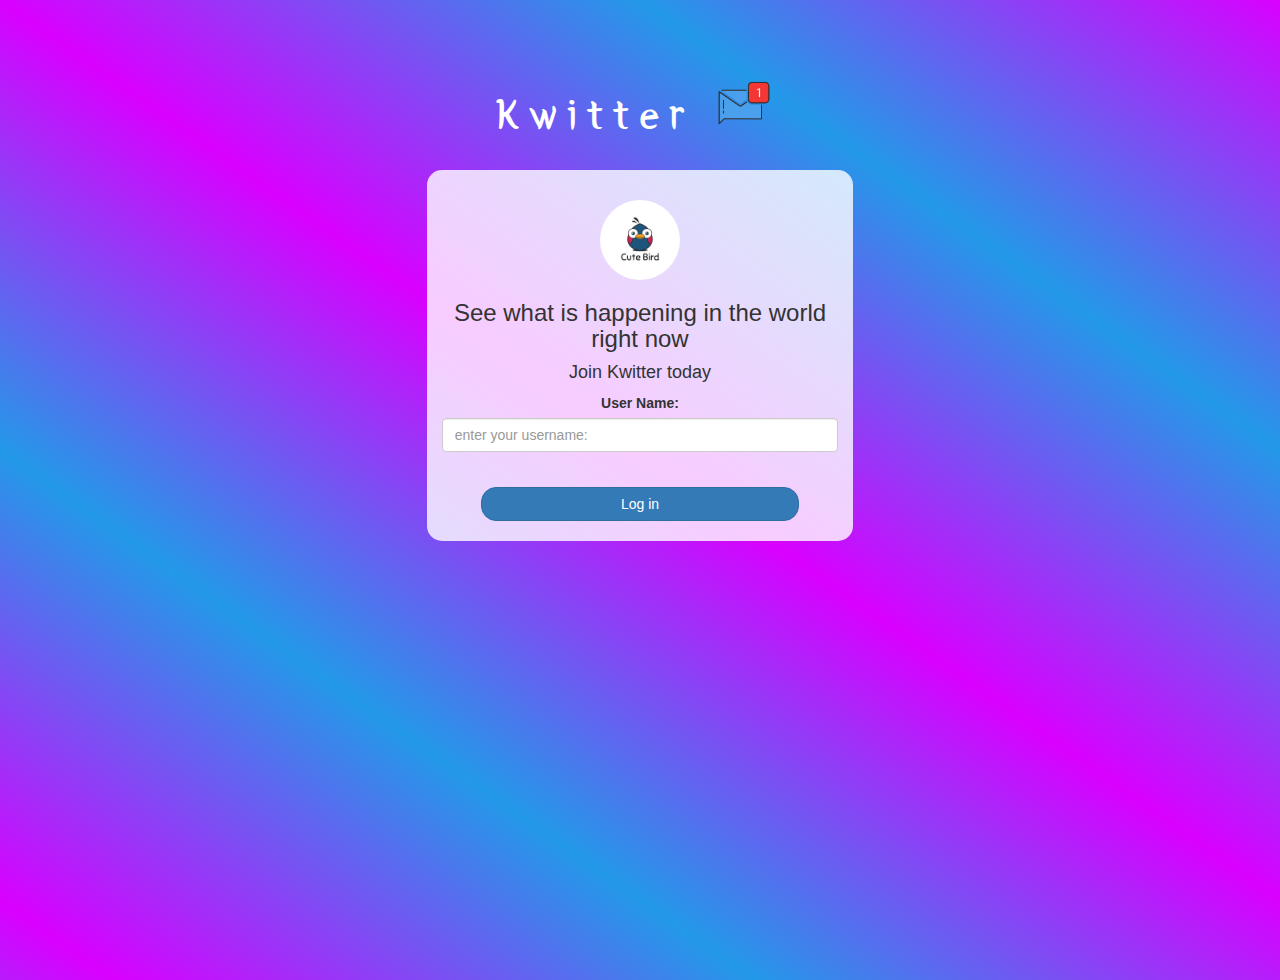
<file: index.html>
<!DOCTYPE html>
<html>
<head>
	<title>Kwitter</title>
<link href="https://fonts.googleapis.com/css?family=Yeon+Sung&display=swap" rel="stylesheet"><meta name="viewport" content="width=device-width, initial-scale=1">

<link rel="stylesheet" href="https://maxcdn.bootstrapcdn.com/bootstrap/3.4.0/css/bootstrap.min.css">
<script src="https://ajax.googleapis.com/ajax/libs/jquery/3.4.1/jquery.min.js"></script>
<script src="https://maxcdn.bootstrapcdn.com/bootstrap/3.4.0/js/bootstrap.min.js"></script>

<link rel="stylesheet" type="text/css" href="style.css">
<script src="kwitter.js"></script>
</head>
<body>
<center>
	<h1 class="header">	
		Kwitter	<sup>
	<img src="m2.png">
	</sup>
</h1>
	<div class="col-lg-4 col-md-6 col-sm-6 col-xs-11 login_div">
	<img src="logo.png" class="logo">
		<h3 >See what is happening in the world right now</h3>
		<h4 >Join Kwitter today</h4>
		<div class="form-group">
		  <label >User Name:</label>
		  <br>
		<input id="username" type="text" placeholder="enter your username:" class="form-control">
	    <br>	
		</div>
		<button id="login_button" class="btn btn-primary" onclick="login()">Log in</button>
		<br><br>
	</div>
</center>
</body>
</html>
</file>
<file: style.css>
html, body
{
  height: 100%;
  margin: 0;
}

body
{
background-image: linear-gradient(to right top, #d900ff, #2399e8, #d900ff, #2399e8, #d900ff);
}

.header
{
	color: white;font-family: 'Yeon Sung';font-size: 45px;letter-spacing: 10px;margin-top: 80px;
}
.header img
{
	width: 80px;margin-left: -15px;
}

.login_div
{
	background: rgba(255,255,255,0.8);float: none;border-radius: 15px;
}

.logo
{
	width: 80px;margin-top: 30px;border-radius: 40px;
}

#login_button
{
	width: 80%;border-radius: 15px;
}

.room_name
{
	cursor: pointer;
	font-size: 20px;
}


#logout
{
	font-size: 20px; float: right;
}


#output
{
	padding: 10px; width:80%;background: rgb(0, 129, 116);border-radius: 15px;
}

.input_div_room_page
{
	width: 80%;
}

.input_div label
{
	color: rgb(13, 0, 255);font-size: 20px;
}


.input_div_message_page
{
	position: fixed;bottom: 0px;width: 100%;background: rgba(255,255,255,0.8);
}
.input_div_message_page label
{
	color: rgb(255, 0, 225);
}
.input_div_message_page #msg
{
	width: 80%;
}
.input_div_message_page button
{
	margin-top: 15px;
	width: 50%; 
}
.color_white
{
	color: white
}

.user_tick
{
	width:20px;
}
.message_h4
{
	padding-left:5px;color:rgb(225,0,255);
}
</file>
